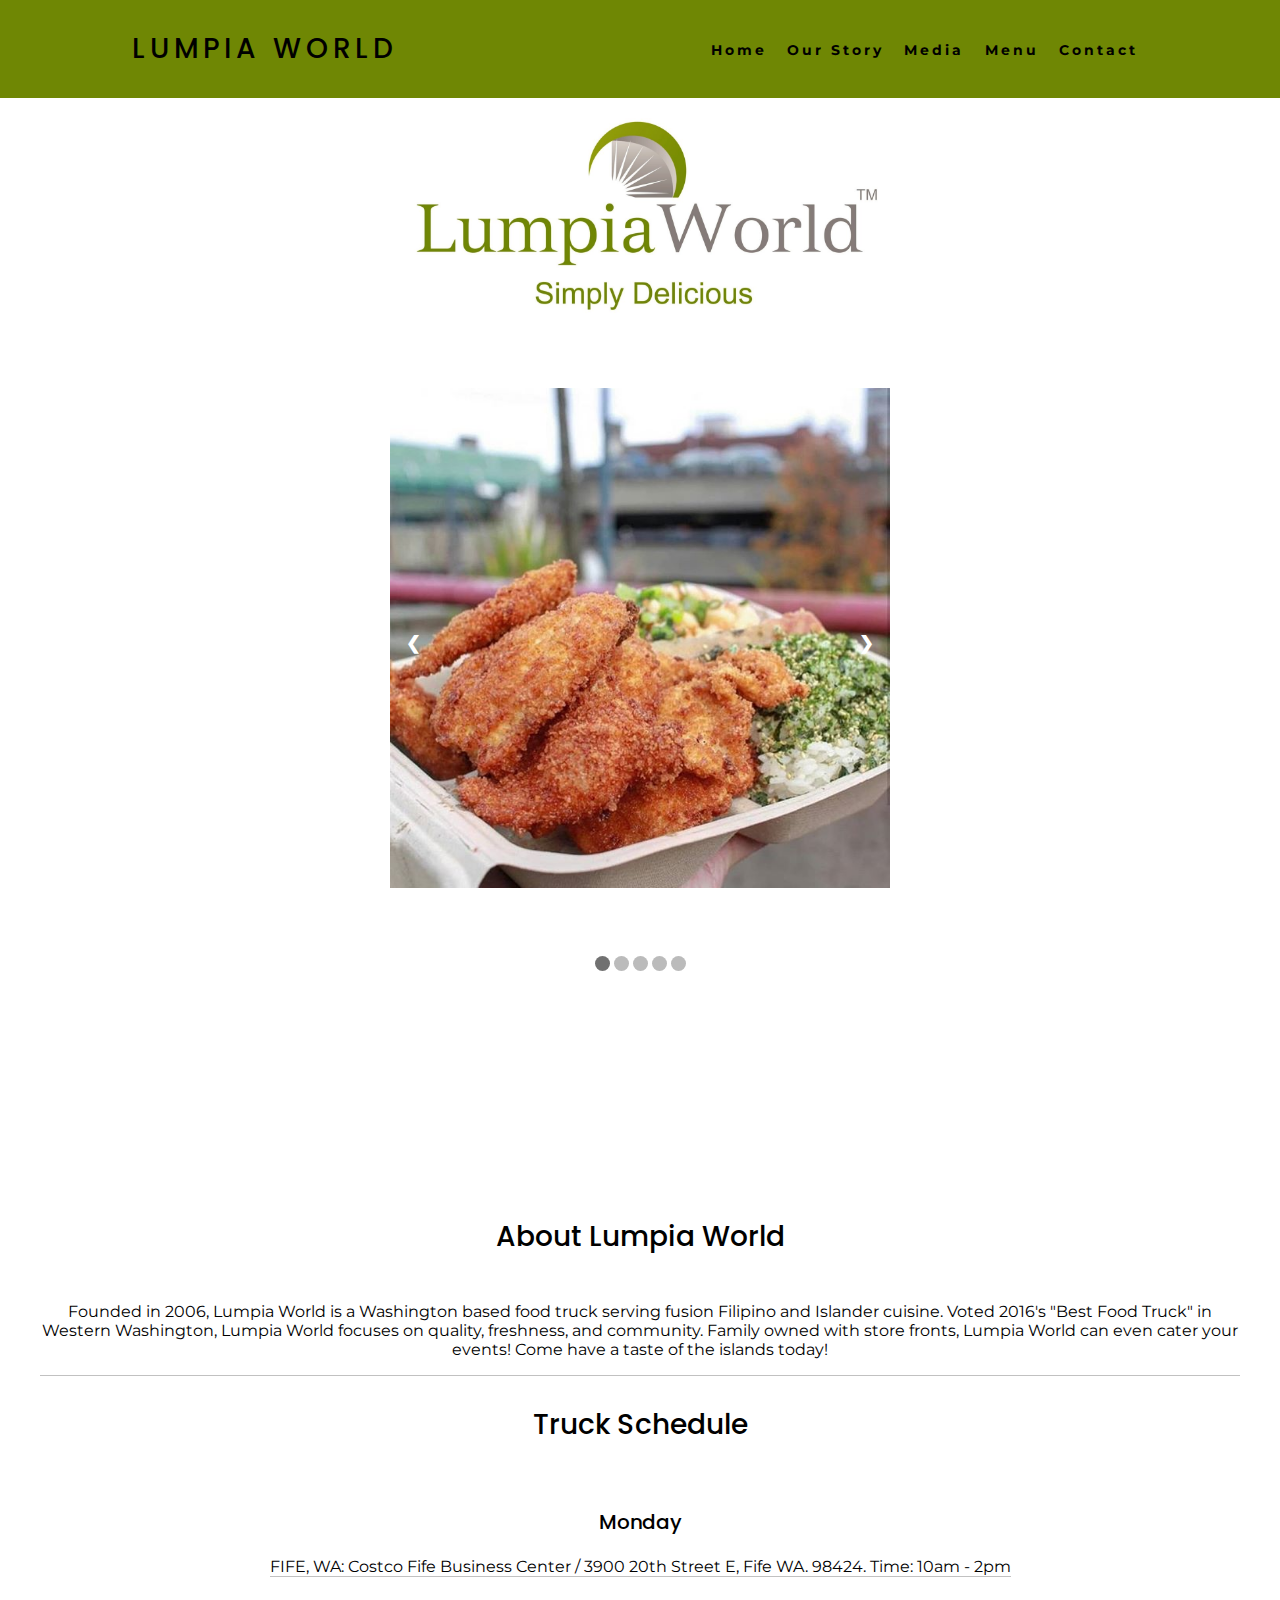
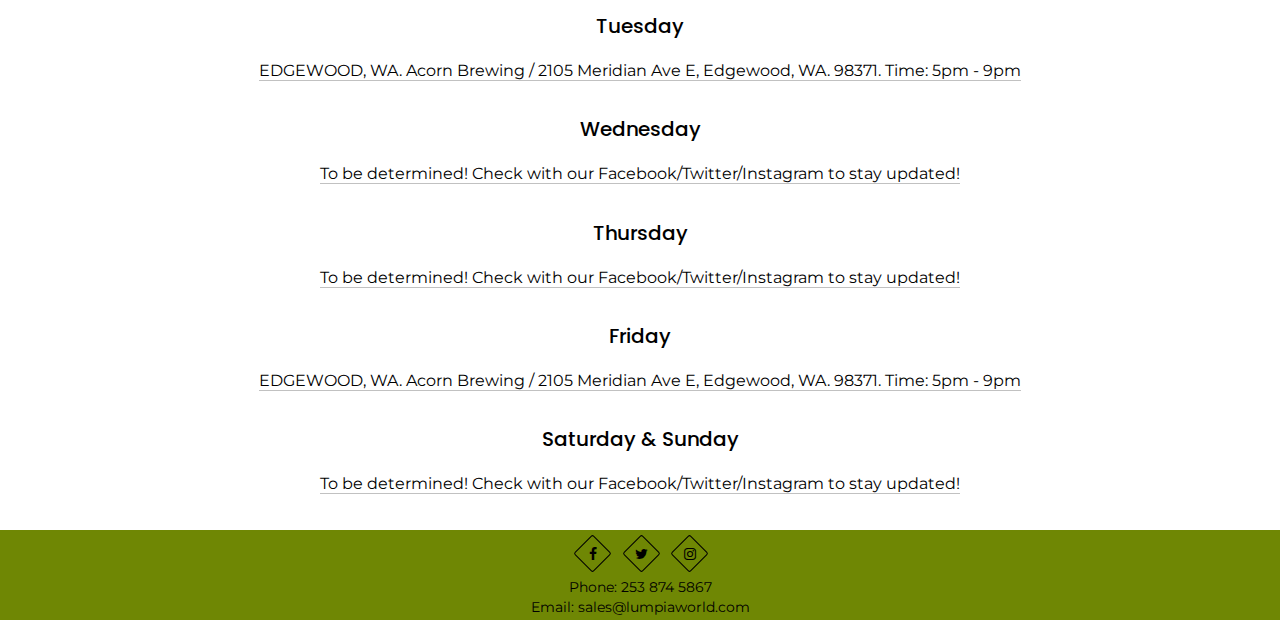
<file: index.html>
<!DOCTYPE html>
<html>
    <head>
        <title>Lumpia World</title>

        <meta name="viewport" content="width=device-width,
        initial-scale=1, maximum-scale=1, minimum-scale=1" />

        <link href="https://fonts.googleapis.com/css2?family=Poppins:wght@500&display=swap" rel="stylesheet">
        <link href="https://fonts.googleapis.com/css2?family=Montserrat&display=swap" rel="stylesheet">
        <link href="http://maxcdn.bootstrapcdn.com/font-awesome/4.1.0/css/font-awesome.min.css" rel="stylesheet">

        <link rel="stylesheet" type="text/css" href="default.css">
        <link rel="stylesheet" type="text/css" href="slideshow.css">

    </head>
    <body>
        <nav>
            <div class="logo">
                <h3>Lumpia World</h3>
            </div>
            <ul class="nav-links">
                <li>
                    <a href="index.html">Home</a>
                </li>
                <li>
                    <a href="story.html">Our Story</a>
                </li>
                <li>
                    <a href="media.html">Media</a>
                </li>
                <li>
                    <a href="menu.html">Menu</a>
                </li>
                <li>
                    <a href="contact.html">Contact</a>
                </li>
            </ul>
            <di class="burger">
                <div class="line1"></div>
                <div class="line2"></div>
                <div class="line3"></div>
            </div>
        </nav>

        <img id="lw_pic" src="./images/lw.jpg">

        <div class="main-container">
            <div class="slideshow-container">
                <div class="mySlides fade">
                <img id="img" src="images/img1.jpg" style="width:100%">
                </div>
            
                <div class="mySlides fade">
                <img id="img" src="images/img2.jpg" style="width:100%">
                </div>
            
                <div class="mySlides fade">
                <img id="img" src="images/img3.jpg" style="width:100%">
                </div>

                <div class="mySlides fade">
                <img id="img" src="images/img4.jpg" style="width:100%">
                </div>

                <div class="mySlides fade">
                <img id="img" src="images/img5.jpg" style="width:100%">
                </div>
            
                <a class="prev" onclick="plusSlides(-1)">&#10094;</a>
                <a class="next" onclick="plusSlides(1)">&#10095;</a>
            </div>
            <br>
            
            <div style="text-align:center">
                <span class="dot" onclick="currentSlide(1)"></span>
                <span class="dot" onclick="currentSlide(2)"></span>
                <span class="dot" onclick="currentSlide(3)"></span>
                <span class="dot" onclick="currentSlide(4)"></span>
                <span class="dot" onclick="currentSlide(5)"></span>
            </div>
        </div>

        <div class="main-container">
            <div class="about-lw">
                <h3>About Lumpia World</h3>
                <p>Founded in 2006, Lumpia World is a Washington based food truck serving fusion Filipino and Islander cuisine.
                    Voted 2016's "Best Food Truck" in Western Washington, Lumpia World focuses on quality, freshness, and community.
                    Family owned with store fronts, Lumpia World can even cater your events! Come have a taste of the islands today!
                </p>
            </div>

            <div class="schedule">
                <h3>Truck Schedule</h3>

                <h5>Monday</h5>
                <p>FIFE, WA: Costco Fife Business Center / 3900 20th Street E, Fife WA. 98424. Time: 10am - 2pm</p>

                <h5>Tuesday</h5>
                <p>EDGEWOOD, WA. Acorn Brewing / 2105 Meridian Ave E, Edgewood, WA. 98371. Time: 5pm - 9pm</p>

                <h5>Wednesday</h5>
                <p>To be determined! Check with our Facebook/Twitter/Instagram to stay updated!</p>

                <h5>Thursday</h5>
                <p>To be determined! Check with our Facebook/Twitter/Instagram to stay updated!</p>

                <h5>Friday</h5>
                <p>EDGEWOOD, WA. Acorn Brewing / 2105 Meridian Ave E, Edgewood, WA. 98371. Time: 5pm - 9pm</p>

                <h5>Saturday & Sunday</h5>
                <p>To be determined! Check with our Facebook/Twitter/Instagram to stay updated!</p>
            </div>
        </div>

        <footer>
            <div class="footer-social-links">
                <a href="http://www.facebook.com/Lumpia-World-173390752107/" title="Facebook" target="_blank"><i class="fa fa-facebook"></i></a>
                <a href="https://twitter.com/LumpiaWorld" title="Twitter" target="_blank"><i class="fa fa-twitter"></i></a>
                <a href="https://www.instagram.com/lumpiaworld/" title="Instagram" target="_blank"><i class="fa fa-instagram"></i></a>
                <p>Phone: 253 874 5867</p>
                <p>Email: sales@lumpiaworld.com</p>
            </div>
        </footer>

        <script type="text/javascript" src="script.js"></script>
        <script type="text/javascript" src="slide.js"></script>
    </body>
</html>
</file>
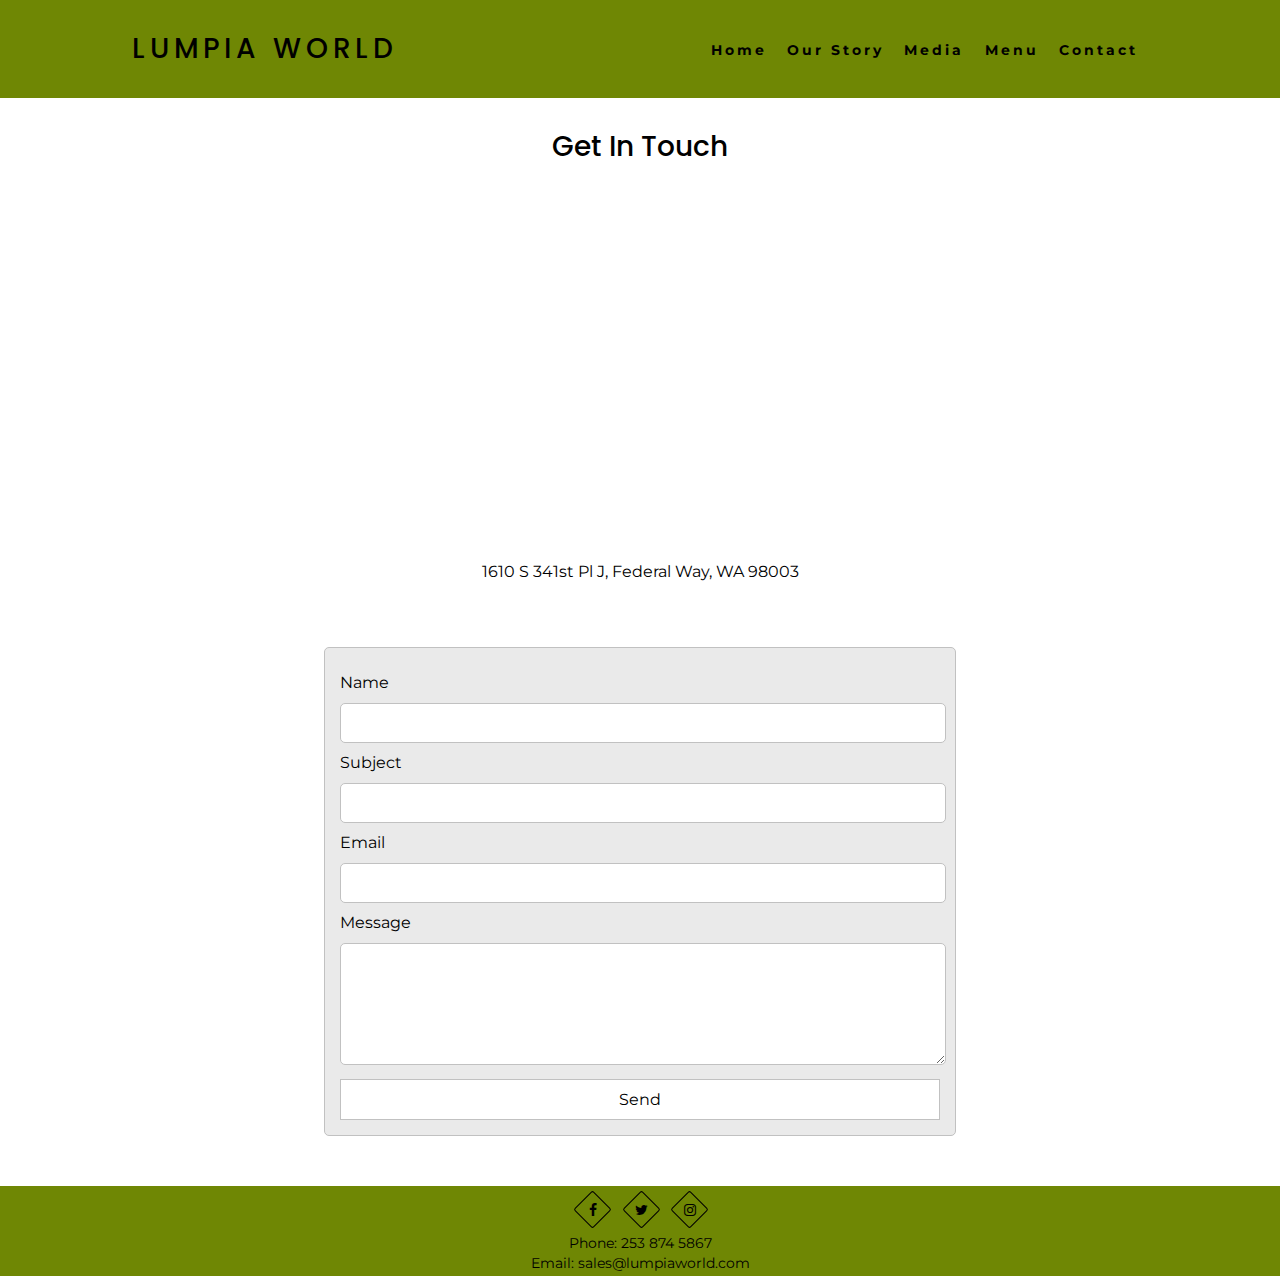
<file: contact.html>
<!DOCTYPE html>
<html>
    <head>
        <title>Lumpia World</title>

        <meta name="viewport" content="width=device-width,
        initial-scale=1, maximum-scale=1, minimum-scale=1" />

        <link href="https://fonts.googleapis.com/css2?family=Poppins:wght@500&display=swap" rel="stylesheet">
        <link href="https://fonts.googleapis.com/css2?family=Montserrat&display=swap" rel="stylesheet">
        <link href="http://maxcdn.bootstrapcdn.com/font-awesome/4.1.0/css/font-awesome.min.css" rel="stylesheet">

        <link rel="stylesheet" type="text/css" href="default.css">
        <link rel="stylesheet" type="text/css" href="contact.css">

    </head>
    <body>
        <nav>
            <div class="logo">
                <h3>Lumpia World</h3>
            </div>
            <ul class="nav-links">
                <li>
                    <a href="index.html">Home</a>
                </li>
                <li>
                    <a href="story.html">Our Story</a>
                </li>
                <li>
                    <a href="media.html">Media</a>
                </li>
                <li>
                    <a href="menu.html">Menu</a>
                </li>
                <li>
                    <a href="contact.html">Contact</a>
                </li>
            </ul>
            <di class="burger">
                <div class="line1"></div>
                <div class="line2"></div>
                <div class="line3"></div>
            </div>
        </nav>

        <div class="main-container">
            <h3 style="text-align: center;">Get In Touch</h3>

            <div class="google-maps">
                <iframe src="https://www.google.com/maps/embed?pb=!1m18!1m12!1m3!1d2705.940020146892!2d-122.31492978413605!3d47.
                295971717377114!2m3!1f0!2f0!3f0!3m2!1i1024!2i768!4f13.1!3m3!1m2!1s0x54901537173dfa3f%3A0xd97d5709ab28087f!2s
                Lumpia%20World!5e0!3m2!1sen!2sus!4v1603533909089!5m2!1sen!2sus" width="500" height="350" frameborder="0" style="border:0;"
                allowfullscreen="" aria-hidden="false" tabindex="0" id="gmaps"></iframe>

                <p>1610 S 341st Pl J, Federal Way, WA 98003</p>
            </div>

            <form id="contact-form">
                <label>Name</label>
                <input class="input-field" type="text" name="name">
                <label>Subject</label>
                <input class="input-field" type="text" name="subject">
                <label>Email</label>
                <input class="input-field" type="text" name="email">
                <label>Message</label>
                <textarea input class="input-field" name="message"></textarea>
                <input id="submit-btn" type="submit" value="Send">
            </form>
        </div>

        <footer>
            <div class="footer-social-links">
                <a href="http://www.facebook.com/Lumpia-World-173390752107/" title="Facebook" target="_blank"><i class="fa fa-facebook"></i></a>
                <a href="https://twitter.com/LumpiaWorld" title="Twitter" target="_blank"><i class="fa fa-twitter"></i></a>
                <a href="https://www.instagram.com/lumpiaworld/" title="Instagram" target="_blank"><i class="fa fa-instagram"></i></a>
                <p>Phone: 253 874 5867</p>
                <p>Email: sales@lumpiaworld.com</p>
            </div>
        </footer>

        <script type="text/javascript" src="script.js"></script>
        
    </body>
</html>
</file>
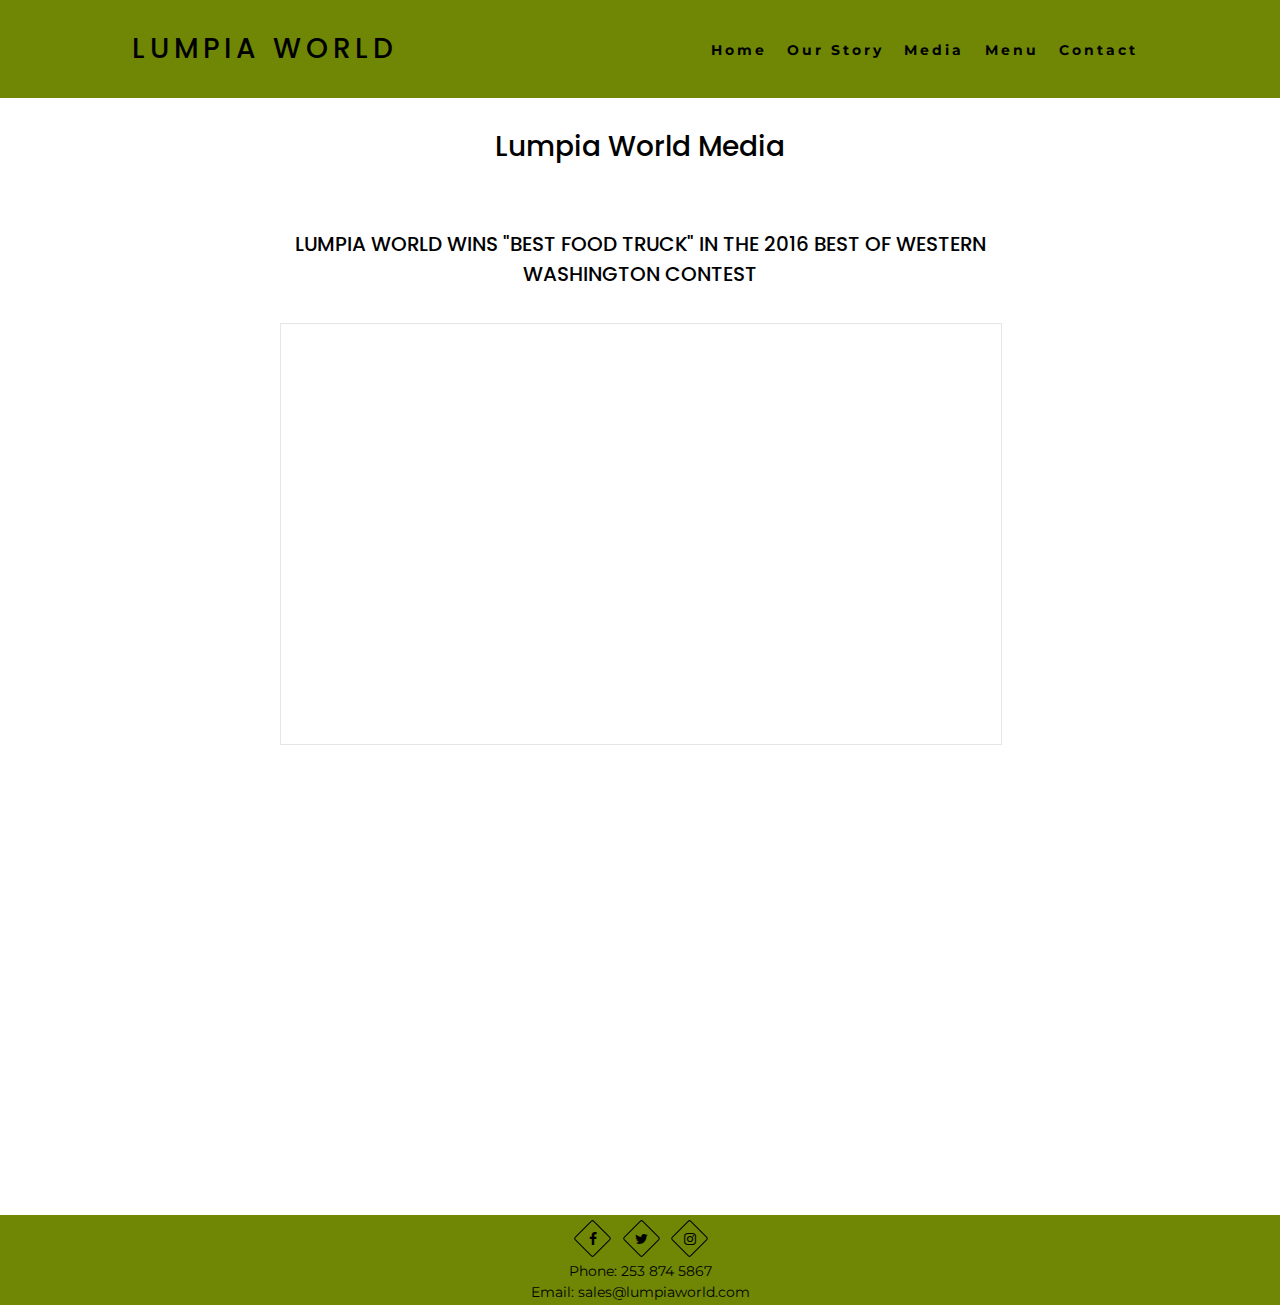
<file: media.html>
<!DOCTYPE html>
<html>
    <head>
        <title>Lumpia World</title>

        <meta name="viewport" content="width=device-width,
        initial-scale=1, maximum-scale=1, minimum-scale=1" />

        <link href="https://fonts.googleapis.com/css2?family=Poppins:wght@500&display=swap" rel="stylesheet">
        <link href="https://fonts.googleapis.com/css2?family=Montserrat&display=swap" rel="stylesheet">
        <link href="http://maxcdn.bootstrapcdn.com/font-awesome/4.1.0/css/font-awesome.min.css" rel="stylesheet">

        <link rel="stylesheet" type="text/css" href="default.css">

    </head>
    <body>
        <nav>
            <div class="logo">
                <h3>Lumpia World</h3>
            </div>
            <ul class="nav-links">
                <li>
                    <a href="index.html">Home</a>
                </li>
                <li>
                    <a href="story.html">Our Story</a>
                </li>
                <li>
                    <a href="media.html">Media</a>
                </li>
                <li>
                    <a href="menu.html">Menu</a>
                </li>
                <li>
                    <a href="contact.html">Contact</a>
                </li>
            </ul>
            <di class="burger">
                <div class="line1"></div>
                <div class="line2"></div>
                <div class="line3"></div>
            </div>
        </nav>

        <div class="main-container">
            <div class="media-lw">
                <h3>Lumpia World Media</h3>

                <h5>LUMPIA WORLD WINS "BEST FOOD TRUCK" IN THE 2016 BEST OF WESTERN WASHINGTON CONTEST</h5>

                <iframe width="100%" height="420" style="border:1px solid #e6e6e6" scrolling="no"
                src="https://king5.com/embeds/video/281-2423759/iframe" allowfullscreen="true"
                webkitallowfullscreen="true" mozallowfullscreen="true"></iframe>

                <iframe width="100%" height="420" src="https://www.youtube.com/embed/HPv-n3QKNI8"
                frameborder="0" allow="accelerometer; autoplay; clipboard-write; encrypted-media;
                gyroscope; picture-in-picture" allowfullscreen></iframe>
            </div>
        </div>

        <footer>
            <div class="footer-social-links">
                <a href="http://www.facebook.com/Lumpia-World-173390752107/" title="Facebook" target="_blank"><i class="fa fa-facebook"></i></a>
                <a href="https://twitter.com/LumpiaWorld" title="Twitter" target="_blank"><i class="fa fa-twitter"></i></a>
                <a href="https://www.instagram.com/lumpiaworld/" title="Instagram" target="_blank"><i class="fa fa-instagram"></i></a>
                <p>Phone: 253 874 5867</p>
                <p>Email: sales@lumpiaworld.com</p>
            </div>
        </footer>

        <script type="text/javascript" src="script.js"></script>
        
    </body>
</html>
</file>
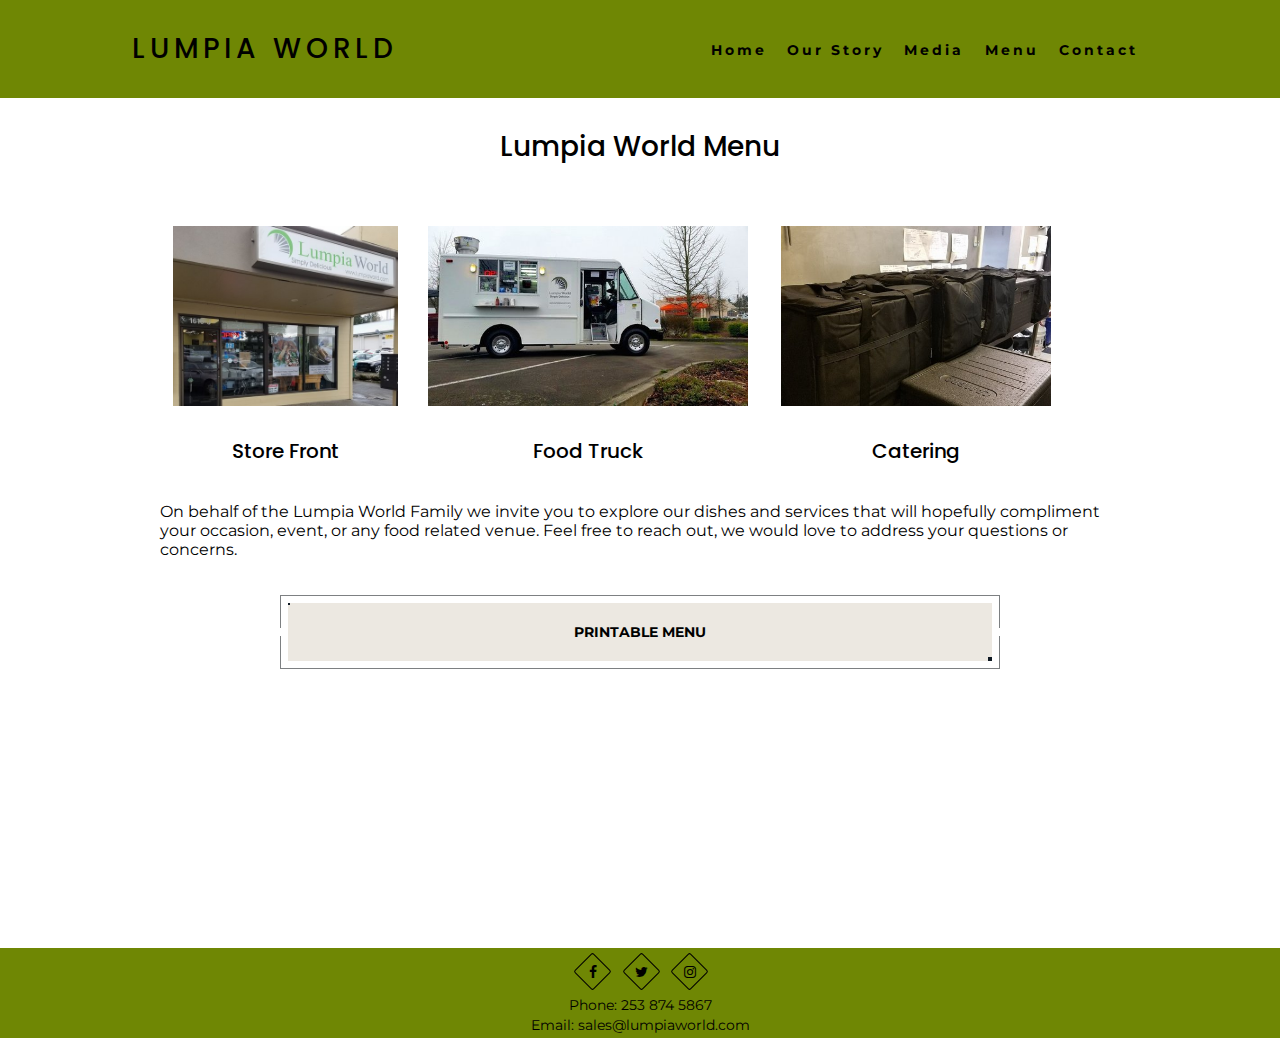
<file: menu.html>
<!DOCTYPE html>
<html>
    <head>
        <title>Lumpia World</title>

        <meta name="viewport" content="width=device-width,
        initial-scale=1, maximum-scale=1, minimum-scale=1" />

        <link href="https://fonts.googleapis.com/css2?family=Poppins:wght@500&display=swap" rel="stylesheet">
        <link href="https://fonts.googleapis.com/css2?family=Montserrat&display=swap" rel="stylesheet">
        <link href="http://maxcdn.bootstrapcdn.com/font-awesome/4.1.0/css/font-awesome.min.css" rel="stylesheet">

        <link rel="stylesheet" type="text/css" href="default.css">
        <link rel="stylesheet" type="text/css" href="button.css">

    </head>
    <body>
        <nav>
            <div class="logo">
                <h3>Lumpia World</h3>
            </div>
            <ul class="nav-links">
                <li>
                    <a href="index.html">Home</a>
                </li>
                <li>
                    <a href="story.html">Our Story</a>
                </li>
                <li>
                    <a href="media.html">Media</a>
                </li>
                <li>
                    <a href="menu.html">Menu</a>
                </li>
                <li>
                    <a href="contact.html">Contact</a>
                </li>
            </ul>
            <di class="burger">
                <div class="line1"></div>
                <div class="line2"></div>
                <div class="line3"></div>
            </div>
        </nav>

        <div class="main-container">
            <div class="menu-lw">
                <h3>Lumpia World Menu</h3>
                
                <div class="menu-row">
                    <div class="menu-column">
                        <img id="menu_pic" src="./images/m1.jpg">
                        <div class="caption">Store Front</div>
                    </div>

                    <div class="menu-column">
                        <img id="menu_pic" src="./images/m2.jpg">
                        <div class="caption">Food Truck</div>
                    </div>

                    <div class="menu-column">
                        <img id="menu_pic" src="./images/m3.jpg">
                        <div class="caption">Catering</div>
                    </div>
                </div>

                <p>
                    On behalf of the Lumpia World Family we invite you to explore our dishes and services
                    that will hopefully compliment your occasion, event, or any food related venue. Feel
                    free to reach out, we would love to address your questions or concerns.
                </p>

                <button class="btn">
                    <span class="btn__inner">
                        <span class="btn__slide"></span>
                        <span class="btn__content">Printable Menu</span>
                    </span>
                </button>
            </div>
        </div>

        <footer>
            <div class="footer-social-links">
                <a href="http://www.facebook.com/Lumpia-World-173390752107/" title="Facebook" target="_blank"><i class="fa fa-facebook"></i></a>
                <a href="https://twitter.com/LumpiaWorld" title="Twitter" target="_blank"><i class="fa fa-twitter"></i></a>
                <a href="https://www.instagram.com/lumpiaworld/" title="Instagram" target="_blank"><i class="fa fa-instagram"></i></a>
                <p>Phone: 253 874 5867</p>
                <p>Email: sales@lumpiaworld.com</p>
            </div>
        </footer>

        <script type="text/javascript" src="script.js"></script>
        
    </body>
</html>
</file>
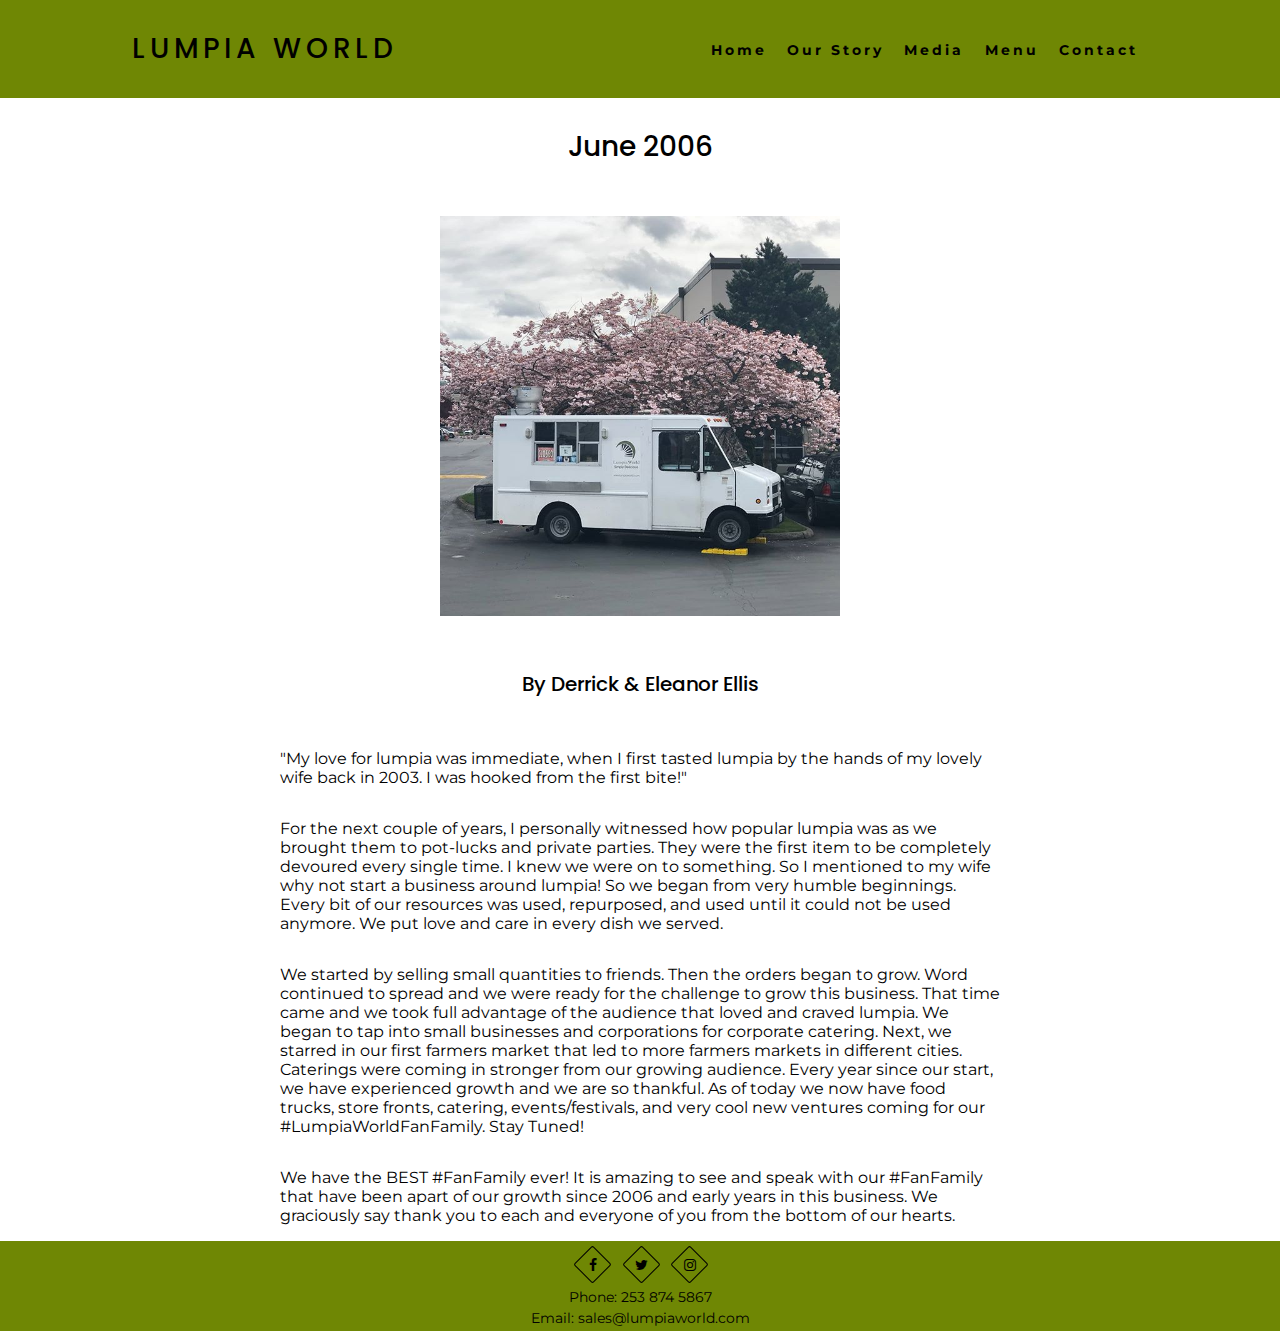
<file: story.html>
<!DOCTYPE html>
<html>
    <head>
        <title>Lumpia World</title>

        <meta name="viewport" content="width=device-width,
        initial-scale=1, maximum-scale=1, minimum-scale=1" />

        <link href="https://fonts.googleapis.com/css2?family=Poppins:wght@500&display=swap" rel="stylesheet">
        <link href="https://fonts.googleapis.com/css2?family=Montserrat&display=swap" rel="stylesheet">
        <link href="http://maxcdn.bootstrapcdn.com/font-awesome/4.1.0/css/font-awesome.min.css" rel="stylesheet">

        <link rel="stylesheet" type="text/css" href="default.css">

    </head>
    <body>
        <nav>
            <div class="logo">
                <h3>Lumpia World</h3>
            </div>
            <ul class="nav-links">
                <li>
                    <a href="index.html">Home</a>
                </li>
                <li>
                    <a href="story.html">Our Story</a>
                </li>
                <li>
                    <a href="media.html">Media</a>
                </li>
                <li>
                    <a href="menu.html">Menu</a>
                </li>
                <li>
                    <a href="contact.html">Contact</a>
                </li>
            </ul>
            <di class="burger">
                <div class="line1"></div>
                <div class="line2"></div>
                <div class="line3"></div>
            </div>
        </nav>

        <section class="s2">
            <div class="main-container">
                <div class="story-lw">
                    <h3>June 2006</h3>

                    <img id="ft_pic" src="./images/food_truck.jpg">

                    <h5>By Derrick & Eleanor Ellis</h5>

                    <p>
                        "My love for lumpia was immediate, when I first tasted lumpia by the hands of my lovely
                        wife back in 2003. I was hooked from the first bite!"
                    </P>
                    <p>
                        For the next couple of years, I personally witnessed how popular lumpia was as we brought
                        them to pot-lucks and private parties. They were the first item to be completely devoured
                        every single time. I knew we were on to something. So I mentioned to my wife why not start
                        a business around lumpia! So we began from very humble beginnings. Every bit of our resources
                        was used, repurposed, and used until it could not be used anymore. We put love and care in
                        every dish we served.
                    </p>
                    <p>
                        We started by selling small quantities to friends. Then the orders began to grow. Word
                        continued to spread and we were ready for the challenge to grow this business. That time came
                        and we took full advantage of the audience that loved and craved lumpia. We began to tap into small
                        businesses and corporations for corporate catering. Next, we starred in our first farmers market
                        that led to more farmers markets in different cities. Caterings were coming in stronger from our
                        growing audience. Every year since our start, we have experienced growth and we are so thankful.
                        As of today we now have food trucks, store fronts, catering, events/festivals, and very cool new
                        ventures coming for our #LumpiaWorldFanFamily. Stay Tuned!
                    </p>
                    <p>
                        We have the BEST #FanFamily ever! It is amazing to see and speak with our #FanFamily that have
                        been apart of our growth since 2006 and early years in this business. We graciously say thank
                        you to each and everyone of you from the bottom of our hearts.
                    </p>
                </div>
            </div>
        </section>

        <footer>
            <div class="footer-social-links">
                <a href="http://www.facebook.com/Lumpia-World-173390752107/" title="Facebook" target="_blank"><i class="fa fa-facebook"></i></a>
                <a href="https://twitter.com/LumpiaWorld" title="Twitter" target="_blank"><i class="fa fa-twitter"></i></a>
                <a href="https://www.instagram.com/lumpiaworld/" title="Instagram" target="_blank"><i class="fa fa-instagram"></i></a>
                <p>Phone: 253 874 5867</p>
                <p>Email: sales@lumpiaworld.com</p>
            </div>
        </footer>

        <script type="text/javascript" src="script.js"></script>
        
    </body>
</html>
</file>
<file: default.css>
:root{
    --mainColor: #6f8704;
    --secColor: #eaeaea;

    --borderColor: #c1c1c1;

    --mainText: black;
}

html, body{
    padding: 0;
    margin: 0;
    overflow-x: hidden;
}

h1, h2, h3, h4, h5, h6, strong{
    color: var(--mainText);
    font-family: 'Poppins', sans-serif;
    font-weight: 500;
}

p, li, span, label, input, textarea{
    color: var(--mainText);
    font-family: 'Montserrat', sans-serif;
}

h1 {font-size: 56px;}
h2 {font-size: 36px;}
h3 {font-size: 28px;}
h4 {font-size: 24px;}
h5 {font-size: 20px;}
h6 {font-size: 16px;}

nav{
    position: sticky;
    top: 0;
    display: flex;
    justify-content: space-around;
    align-items: center;
    min-height: 8vh;
    background-color: var(--mainColor);
    z-index: 1;
}

.logo{
    color: var(--mainColor);
    text-transform: uppercase;
    letter-spacing: 5px;
}

.nav-links{
    display: flex;
    justify-content: space-around;
    width: 35%;
}

.nav-links a{
    color: var(--mainText);
    text-decoration: none;
    letter-spacing: 3px;
    font-weight: bold;
    font-size: 14px;
}

.nav-links li{
    list-style: none;
}

.burger{
    display: none;
    cursor: pointer;
}

.burger div{
    width: 25px;
    height: 3px;
    background-color: var(--mainText);
    margin: 5px;
    transition: all 0.3s ease;
}

.main-container{
    width: 1200px;
    margin: 0 auto;
    min-height: calc(100vh - 50px);
}

.greeting-wrapper{
    display: grid;
    text-align: center;
    align-content: center;
    min-height: 10em;
}

#lw_pic {
    display: block;
    margin: 20px auto;
    height: 200px;
    width: 90%;
    object-fit: contain;
}

#ft_pic {
    display: block;
    margin: 20px auto;
    height: 400px;
    width: 90%;
    object-fit: contain;
}

.about-lw{
    display: grid;
    text-align: center;
    align-content: center;
    min-height: 10em;
}

.schedule{
    display: grid;
    text-align: center;
    align-content: center;
    min-height: 10em;
    margin-bottom: 4vh;
    border-top: 1px solid var(--borderColor);
}

.schedule h5{
    margin-bottom: 20px;
}

.schedule p{
    margin: 0 auto;
    border-bottom: 1px solid var(--borderColor);
}

.story-lw{
    margin: 0 auto;
    display: grid;
    text-align: center;
    align-content: center;
    min-height: 10em;
    width: 60%;
}

.story-lw p{
    text-align: left;
}

.media-lw{
    margin: 0 auto;
    display: grid;
    text-align: center;
    align-content: center;
    min-height: 10em;
    width: 60%;
    margin-bottom: 50px;
}

iframe {
    margin: 0 auto;
    width: 100%;
}

.menu-lw{
    margin: 0 auto;
    display: grid;
    text-align: center;
    align-content: center;
    min-height: 10em;
    width: 80%;
}

.menu-lw p{
    text-align: left;
}

.menu-row{
    display: flex;
    margin-bottom: 20px;
}

.column{
    flex: 33.33%;
    padding: 5px;
}

.caption{
    color: var(--mainText);
    font-family: 'Poppins', sans-serif;
    font-weight: 500;
    font-size: 20px;
}

#menu_pic{
    display: block;
    margin: 20px auto;
    height: 200px;
    width: 90%;
    object-fit: contain;
}

.google-maps{
    margin: 0 auto;
    display: grid;
    text-align: center;
    align-content: center;
    min-height: 10em;
    width: 70%;
    margin-bottom: 50px;
}

#gmaps{
    width: 75%;
}

footer{
    width: 100%;
    bottom: 0;
    display: block;
    justify-content: space-around;
    align-items: flex-end;
    min-height: 10vh;
    background-color: var(--mainColor);
}

footer p{
    margin: 2.5px auto;
}

.footer-social-links{
    font-size: 14px;
    text-align: center;
}
.footer-social-links a{
    width: 25px;
    height: 25px;
    line-height: 25px !important;
    position: relative;
    margin: 10px 10px;
    text-align: center;
    display: inline-block;
    color: black;
    
    -webkit-transition: all 0.27s cubic-bezier(0.300, 0.100, 0.580, 1.000);  
    -moz-transition: all 0.27s cubic-bezier(0.300, 0.100, 0.580, 1.000); 
    -o-transition: all 0.27s cubic-bezier(0.300, 0.100, 0.580, 1.000);
    -ms-transition: all 0.27s cubic-bezier(0.300, 0.100, 0.580, 1.000); 
    transition: all 0.27s cubic-bezier(0.300, 0.100, 0.580, 1.000);
}
.footer-social-links a i,
.footer-social-links a span{
    position: relative;
    top: 2px;
    left: 1px;
}
.footer-social-links a:before{
    content: "";
    display: inline-block;
    width: 100%;
    height: 100%;
    position: absolute;
    top: 0;
    left: 0;
    border: 1px solid black;
    
    -webkit-border-radius: 2px;
    -moz-border-radius: 2px;
    border-radius: 2px;
    
    -webkit-transform: rotate(45deg);
    -moz-transform: rotate(45deg);
    -o-transform: rotate(45deg);
    -ms-transform: rotate(45deg);
    transform: rotate(45deg);
    
    -webkit-transition: all 0.27s cubic-bezier(0.300, 0.100, 0.580, 1.000);  
    -moz-transition: all 0.27s cubic-bezier(0.300, 0.100, 0.580, 1.000); 
    -o-transition: all 0.27s cubic-bezier(0.300, 0.100, 0.580, 1.000);
    -ms-transition: all 0.27s cubic-bezier(0.300, 0.100, 0.580, 1.000); 
    transition: all 0.27s cubic-bezier(0.300, 0.100, 0.580, 1.000);
    
}
.footer-social-links a:hover{
    color: #fff;
}
.footer-social-links a:hover:before{
    background: black;
}

/* Between PC and mobile, maybe tablets? */
@media screen and (max-width: 1024px){
    .nav-links{
        width: 60%;
    }
}

/* For mobile users */
@media screen and (max-width: 768px){
    body{
        overflow-x: hidden;
    }
    .nav-links{
        position: absolute;
        right: 0px;
        height: 92vh;
        top: 8vh;
        background-color: var(--mainColor);
        display: flex;
        flex-direction: column;
        align-items: center;
        width: 40%;
        transform: translateX(100%);
        transition: transform 0.5s ease-in;
    }

    .nav-links li{
        opacity: 0;
    }

    .burger{
        display: block;
    }

    #lw_pic {
        display: block;
        margin: 0 auto;
        height: 200px;
        width: 90%;
        object-fit: contain;
        margin-bottom: -100px;
    }

    #ft_pic {
        display: block;
        margin: 0 auto;
        margin-bottom: -20px;
        margin-top: -20px;
        height: 400px;
        width: 110%;
        object-fit: contain;
    }

    .menu-row{
        display: inline;
    }

    iframe {
        margin: 0 auto;
        width: 100%;
        height: 200px;
    }

    .google-maps{
        width: 100%;
    }

    footer{
        min-height: 14vh;
    }
}

.nav-active{
    transform: translateX(0%);
}

.toggle .line1{
    transform: rotate(-45deg) translate(-5px,6px);
}

.toggle .line2{
    opacity: 0;
}

.toggle .line3{
    transform: rotate(45deg) translate(-5px,-6px);
}

@keyframes navLinkFade{
    from{
        opacity: 0;
        transform: translateX(50px);
    }
    to{
        opacity: 1;
        transform: translateX(0px);
    }
}

@media screen and (max-width: 1200px){
    .main-container{
        width: 95%;
    }
}
</file>
<file: slideshow.css>
/* Slideshow container */
.slideshow-container {
    max-width: 500px;
    position: relative;
    margin: 0 auto;
    margin-bottom: -10px;
  }
  
  /* Hide the images by default */
  .mySlides {
    display: none;
  }

#img {
    display: block;
    margin: 0 auto;
    height: 600px;
    width: 90%;
    object-fit: contain;
}
  
  /* Next & previous buttons */
  .prev, .next {
    cursor: pointer;
    position: absolute;
    top: 50%;
    width: auto;
    margin-top: -22px;
    padding: 16px;
    color: white;
    font-weight: bold;
    font-size: 18px;
    transition: 0.6s ease;
    border-radius: 0 3px 3px 0;
    user-select: none;
  }
  
  /* Position the "next button" to the right */
  .next {
    right: 0;
    border-radius: 3px 0 0 3px;
  }
  
  /* On hover, add a black background color with a little bit see-through */
  .prev:hover, .next:hover {
    background-color: rgba(0,0,0,0.8);
  }
  
  /* The dots/bullets/indicators */
  .dot {
    cursor: pointer;
    height: 15px;
    width: 15px;
    margin: 10px auto;
    background-color: #bbb;
    border-radius: 50%;
    display: inline-block;
    transition: background-color 0.6s ease;
  }
  
  .active, .dot:hover {
    background-color: #717171;
  }
  
  /* Fading animation for sliding images */
  .fade {
    -webkit-animation-name: fade;
    -webkit-animation-duration: 1.5s;
    animation-name: fade;
    animation-duration: 1.5s;
  }
  
  @-webkit-keyframes fade {
    from {opacity: .4}
    to {opacity: 1}
  }
  
  @keyframes fade {
    from {opacity: .4}
    to {opacity: 1}
  }

/* For mobile users */
@media screen and (max-width: 768px){
  body{
      overflow-x: hidden;
  }

  .slideshow-container {
    max-width: 300px;
    position: relative;
    margin: 0 auto;
    margin-bottom: -100px;
    overflow: hidden;
  }
}
</file>
<file: contact.css>
#contact-form {
    display: block;
    max-width: 600px;
    margin: 0 auto;
    border: 1px solid var(--borderColor);
    padding: 15px;
    border-radius: 5px;
    background-color: var(--secColor);
    margin-bottom: 50px;
}

#contact-form label {
    line-height: 2.5em;
}

#contact-form textarea {
    min-height: 100px;
    font-size: 14px;
}

.input-field {
    width: 100%;
    padding-top: 10px;
    padding-bottom: 10px;
    background-color: white;
    border-radius: 5px;
    border: 1px solid var(--borderColor);
    font-size: 14px;
}

#submit-btn {
    margin-top: 10px;
    width: 100%;
    padding-top: 10px;
    padding-bottom: 10px;
    color: black;
    background-color: white;
    border: 1px solid var(--borderColor);
    font-size: 16px;
}
</file>
<file: button.css>
.btn {
    /* Clean style */
    -moz-appearance: none;
    -webkit-appearance: none;
    appearance: none;
    border: none;
    background: none;
    padding: 0;
    color: var(--button-text-color);
    cursor: pointer;
    /* Clean style */
    
    --button-text-color: #0f1923;
    --button-text-color-hover: var(--button-background-color);
    --border-color: #7D8082;
    --button-background-color: #ece8e1;
    --highlight-color: #6f8704;
    --button-inner-border-color: transparent;
    --button-bits-color: #0f1923;
    --button-bits-color-hover: var(--button-background-color);
    
    position: relative;
    padding: 8px;
    text-transform: uppercase;
    font-weight: bold;
    font-size: 14px;
    transition: all .15s ease;

    margin: 20px auto;
    width: 75%;
  }
  
  .btn::before,
  .btn::after {
    content: '';
    display: block;
    position: absolute;
    right: 0; left: 0;
    height: calc(50% - 5px);
    border: 1px solid var(--border-color);
    transition: all .15s ease;
  }
  
  .btn::before {
    top: 0;
    border-bottom-width: 0;
  }
  
  .btn::after {
    bottom: 0;
    border-top-width: 0;
  }
  
  .btn:active,
  .btn:focus {
    outline: none;
  }
  
  .btn:active::before,
  .btn:active::after {
    right: 3px;
    left: 3px;
  }
  
  .btn:active::before {
    top: 3px;
  }
  
  .btn:active::after {
    bottom: 3px;
  }
  
  .btn__inner {
    position: relative;
    display: block;
    padding: 20px 30px;
    background-color: var(--button-background-color);
    overflow: hidden;
    box-shadow: inset 0px 0px 0px 1px var(--button-inner-border-color);
  }
  
  .btn__inner::before {
    content: '';
    display: block;
    position: absolute;
    top: 0; left: 0;
    width: 2px;
    height: 2px;
    background-color: var(--button-bits-color);
  }
  
  .btn__inner::after {
    content: '';
    display: block;
    position: absolute;
    right: 0; bottom: 0;
    width: 4px;
    height: 4px;
    background-color: var(--button-bits-color);
    transition: all .2s ease;
  }
  
  .btn__slide {
    display: block;
    position: absolute;
    top: 0; bottom: -1px; left: -8px;
    width: 0;
    background-color: var(--highlight-color);
    transform: skew(-15deg);
    transition: all .2s ease;
  }
  
  .btn__content {
    position: relative;
  }
  
  .btn:hover {
    color: var(--button-text-color-hover);
  }
  
  .btn:hover .btn__slide {
    width: calc(100% + 15px);
  }
  
  .btn:hover .btn__inner::after {
    background-color: var(--button-bits-color-hover);
  }
</file>
